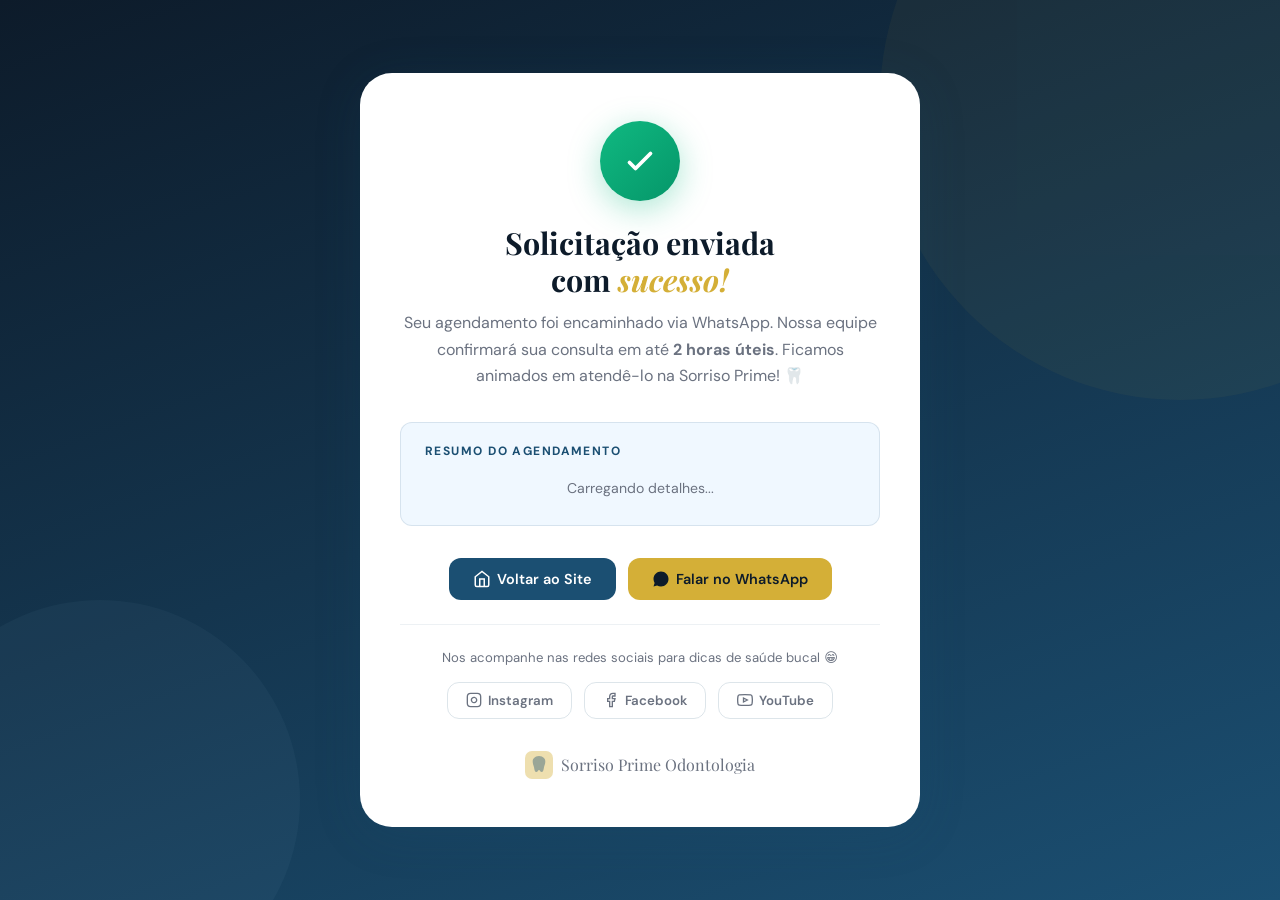
<file: obrigado.html>
<!DOCTYPE html>
<html lang="pt-BR">
<head>
  <meta charset="UTF-8">
  <meta name="viewport" content="width=device-width, initial-scale=1.0">
  <meta name="robots" content="noindex, nofollow">
  <title>Agendamento Confirmado | Sorriso Prime Odontologia</title>

  <link rel="icon" href="data:image/svg+xml,<svg xmlns='http://www.w3.org/2000/svg' viewBox='0 0 32 32'><rect width='32' height='32' rx='8' fill='%231B4F72'/><path d='M16 6c-2.5 0-4.5 1-5.5 2.5C9.5 9.5 9 10.5 9 12c0 2.5 1 4.5 1.5 6.5.5 2 .5 5.5 2.5 5.5s2-3.5 3-3.5 1 3.5 3 3.5 2-3.5 2.5-5.5S23 14.5 23 12c0-1.5-.5-2.5-1.5-3.5C20.5 7 18.5 6 16 6z' fill='%23D4AF37'/></svg>">
  <link rel="preconnect" href="https://fonts.googleapis.com">
  <link rel="preconnect" href="https://fonts.gstatic.com" crossorigin>
  <link href="https://fonts.googleapis.com/css2?family=Playfair+Display:ital,wght@0,400;0,600;0,700;1,400&family=DM+Sans:opsz,wght@9..40,300;9..40,400;9..40,500;9..40,600&display=swap" rel="stylesheet">

  <style>
    :root {
      --color-primary: #1B4F72;
      --color-secondary: #D4AF37;
      --color-bg: #FAFAFA;
      --color-dark: #0D1B2A;
      --color-white: #FFFFFF;
      --color-gray: #6B7280;
      --color-success: #10B981;
      --shadow-soft: 0 4px 24px rgba(27,79,114,0.08);
      --shadow-strong: 0 8px 48px rgba(27,79,114,0.16);
      --radius: 12px;
      --radius-lg: 24px;
      --radius-xl: 32px;
      --font-display: 'Playfair Display', Georgia, serif;
      --font-body: 'DM Sans', system-ui, sans-serif;
    }

    *, *::before, *::after { box-sizing: border-box; margin: 0; padding: 0; }
    html { font-size: 16px; }
    body {
      font-family: var(--font-body);
      background: linear-gradient(160deg, var(--color-dark) 0%, #1B4F72 100%);
      min-height: 100vh;
      display: flex;
      flex-direction: column;
      align-items: center;
      justify-content: center;
      padding: 2rem;
      color: var(--color-dark);
      overflow: hidden;
    }

    /* Background decoration */
    body::before {
      content: '';
      position: fixed;
      top: -200px;
      right: -200px;
      width: 600px;
      height: 600px;
      background: rgba(212,175,55,0.05);
      border-radius: 50%;
      pointer-events: none;
    }

    body::after {
      content: '';
      position: fixed;
      bottom: -100px;
      left: -100px;
      width: 400px;
      height: 400px;
      background: rgba(174,214,241,0.04);
      border-radius: 50%;
      pointer-events: none;
    }

    .card {
      background: var(--color-white);
      border-radius: var(--radius-xl);
      padding: 3rem 2.5rem;
      max-width: 560px;
      width: 100%;
      box-shadow: var(--shadow-strong);
      text-align: center;
      animation: cardIn 0.6s cubic-bezier(0.34, 1.56, 0.64, 1) both;
      position: relative;
      z-index: 1;
    }

    @keyframes cardIn {
      from { opacity: 0; transform: translateY(30px) scale(0.95); }
      to   { opacity: 1; transform: translateY(0) scale(1); }
    }

    .success-circle {
      width: 80px;
      height: 80px;
      background: linear-gradient(135deg, #10B981, #059669);
      border-radius: 50%;
      display: flex;
      align-items: center;
      justify-content: center;
      margin: 0 auto 1.5rem;
      box-shadow: 0 8px 32px rgba(16,185,129,0.35);
      animation: bounceIn 0.7s cubic-bezier(0.34, 1.56, 0.64, 1) 0.2s both;
    }

    @keyframes bounceIn {
      from { opacity: 0; transform: scale(0.3); }
      60%  { transform: scale(1.1); }
      to   { opacity: 1; transform: scale(1); }
    }

    .success-check {
      width: 36px;
      height: 36px;
      color: white;
    }

    .checkmark-path {
      stroke-dasharray: 50;
      stroke-dashoffset: 50;
      animation: drawCheck 0.5s ease 0.6s forwards;
    }

    @keyframes drawCheck {
      to { stroke-dashoffset: 0; }
    }

    h1 {
      font-family: var(--font-display);
      font-size: 1.9rem;
      color: var(--color-dark);
      margin-bottom: 0.75rem;
      line-height: 1.2;
      animation: fadeUp 0.6s ease 0.4s both;
    }

    .subtitle {
      font-size: 1rem;
      color: var(--color-gray);
      line-height: 1.65;
      margin-bottom: 2rem;
      animation: fadeUp 0.6s ease 0.5s both;
    }

    @keyframes fadeUp {
      from { opacity: 0; transform: translateY(16px); }
      to   { opacity: 1; transform: translateY(0); }
    }

    /* Resumo do agendamento */
    .summary-box {
      background: #F0F8FF;
      border: 1px solid rgba(27,79,114,0.12);
      border-radius: var(--radius);
      padding: 1.25rem 1.5rem;
      margin-bottom: 2rem;
      text-align: left;
      animation: fadeUp 0.6s ease 0.55s both;
    }

    .summary-title {
      font-size: 0.75rem;
      font-weight: 700;
      text-transform: uppercase;
      letter-spacing: 0.12em;
      color: var(--color-primary);
      margin-bottom: 0.75rem;
    }

    .summary-item {
      display: flex;
      justify-content: space-between;
      font-size: 0.87rem;
      color: var(--color-gray);
      padding: 4px 0;
      border-bottom: 1px solid rgba(27,79,114,0.06);
      gap: 1rem;
    }

    .summary-item:last-child { border-bottom: none; }

    .summary-label { font-weight: 500; flex-shrink: 0; }
    .summary-value { color: var(--color-dark); font-weight: 600; text-align: right; }

    .empty-summary {
      font-size: 0.88rem;
      color: var(--color-gray);
      text-align: center;
      padding: 0.5rem;
    }

    /* Social CTAs */
    .social-section {
      border-top: 1px solid rgba(27,79,114,0.08);
      padding-top: 1.5rem;
      margin-top: 0.5rem;
      animation: fadeUp 0.6s ease 0.7s both;
    }

    .social-label {
      font-size: 0.82rem;
      color: var(--color-gray);
      margin-bottom: 1rem;
    }

    .social-btns {
      display: flex;
      gap: 0.75rem;
      justify-content: center;
      flex-wrap: wrap;
    }

    .social-btn {
      display: inline-flex;
      align-items: center;
      gap: 6px;
      padding: 9px 18px;
      border-radius: var(--radius);
      font-family: var(--font-body);
      font-size: 0.83rem;
      font-weight: 600;
      text-decoration: none;
      transition: all 0.2s ease;
      border: 1.5px solid rgba(27,79,114,0.15);
      color: var(--color-gray);
    }

    .social-btn:hover { transform: translateY(-2px); box-shadow: var(--shadow-soft); }
    .social-btn.instagram:hover { border-color: #E1306C; color: #E1306C; }
    .social-btn.facebook:hover  { border-color: #1877F2; color: #1877F2; }
    .social-btn.youtube:hover   { border-color: #FF0000; color: #FF0000; }

    .social-btn svg { width: 16px; height: 16px; }

    /* Buttons */
    .actions {
      display: flex;
      gap: 0.75rem;
      justify-content: center;
      flex-wrap: wrap;
      margin-bottom: 1.5rem;
      animation: fadeUp 0.6s ease 0.65s both;
    }

    .btn {
      display: inline-flex;
      align-items: center;
      gap: 6px;
      padding: 12px 24px;
      border-radius: var(--radius);
      font-family: var(--font-body);
      font-size: 0.9rem;
      font-weight: 600;
      text-decoration: none;
      transition: all 0.25s ease;
      cursor: pointer;
      border: none;
    }

    .btn-primary { background: var(--color-primary); color: white; }
    .btn-primary:hover { background: #154060; transform: translateY(-2px); box-shadow: var(--shadow-soft); }

    .btn-gold { background: var(--color-secondary); color: var(--color-dark); }
    .btn-gold:hover { background: #c9a52e; transform: translateY(-2px); }

    .btn svg { width: 18px; height: 18px; }

    /* Logo */
    .logo-wrap {
      display: flex;
      align-items: center;
      justify-content: center;
      gap: 8px;
      margin-top: 2rem;
      opacity: 0.5;
      font-family: var(--font-display);
      font-size: 1rem;
      color: var(--color-gray);
      animation: fadeUp 0.5s ease 0.8s both;
    }

    .logo-wrap svg { width: 28px; height: 28px; }

    /* Confetti dots */
    .confetti {
      position: fixed;
      inset: 0;
      pointer-events: none;
      overflow: hidden;
      z-index: 0;
    }

    .confetti-piece {
      position: absolute;
      width: 8px;
      height: 8px;
      border-radius: 50%;
      animation: confettiFall var(--dur) ease var(--delay) both;
    }

    @keyframes confettiFall {
      from { transform: translateY(-20px) rotate(0deg); opacity: 1; }
      to   { transform: translateY(100vh) rotate(720deg); opacity: 0; }
    }

    @media (max-width: 480px) {
      .card { padding: 2rem 1.5rem; }
      h1 { font-size: 1.5rem; }
      .social-btns { flex-direction: column; align-items: stretch; }
      .social-btn { justify-content: center; }
    }
  </style>
</head>
<body>

<!-- Confetti -->
<div class="confetti" aria-hidden="true" id="confetti"></div>

<div class="card" role="main">

  <!-- Success icon -->
  <div class="success-circle" aria-hidden="true">
    <svg class="success-check" viewBox="0 0 24 24" fill="none" stroke="currentColor" stroke-width="2.5" stroke-linecap="round" stroke-linejoin="round">
      <path class="checkmark-path" d="M5 13l4 4L19 7"/>
    </svg>
  </div>

  <h1>Solicitação enviada<br>com <em style="color: var(--color-secondary)">sucesso!</em></h1>

  <p class="subtitle">
    Seu agendamento foi encaminhado via WhatsApp. Nossa equipe confirmará
    sua consulta em até <strong>2 horas úteis</strong>. Ficamos animados em
    atendê-lo na Sorriso Prime! 🦷
  </p>

  <!-- Resumo dinâmico -->
  <div class="summary-box" id="summary-box">
    <p class="summary-title">Resumo do Agendamento</p>
    <div id="summary-content">
      <p class="empty-summary">Carregando detalhes...</p>
    </div>
  </div>

  <!-- Actions -->
  <div class="actions">
    <a href="index.html" class="btn btn-primary">
      <svg viewBox="0 0 24 24" fill="none" stroke="currentColor" stroke-width="2" aria-hidden="true">
        <path d="M3 9l9-7 9 7v11a2 2 0 01-2 2H5a2 2 0 01-2-2z"/><polyline points="9 22 9 12 15 12 15 22"/>
      </svg>
      Voltar ao Site
    </a>
    <a
      href="https://wa.me/5585999990001"
      target="_blank"
      rel="noopener noreferrer"
      class="btn btn-gold"
    >
      <svg viewBox="0 0 24 24" fill="currentColor" aria-hidden="true">
        <path d="M17.472 14.382c-.297-.149-1.758-.867-2.03-.967-.273-.099-.471-.148-.67.15-.197.297-.767.966-.94 1.164-.173.199-.347.223-.644.075-.297-.15-1.255-.463-2.39-1.475-.883-.788-1.48-1.761-1.653-2.059-.173-.297-.018-.458.13-.606.134-.133.298-.347.446-.52.149-.174.198-.298.298-.497.099-.198.05-.371-.025-.52-.075-.149-.669-1.612-.916-2.207-.242-.579-.487-.5-.669-.51-.173-.008-.371-.01-.57-.01-.198 0-.52.074-.792.372-.272.297-1.04 1.016-1.04 2.479 0 1.462 1.065 2.875 1.213 3.074.149.198 2.096 3.2 5.077 4.487.709.306 1.262.489 1.694.625.712.227 1.36.195 1.871.118.571-.085 1.758-.719 2.006-1.413.248-.694.248-1.289.173-1.413-.074-.124-.272-.198-.57-.347z"/>
        <path d="M11.999 2.001C6.486 2.001 2 6.487 2 12c0 1.936.535 3.741 1.464 5.29L2 22l4.786-1.455A9.94 9.94 0 0012 22c5.514 0 10-4.486 10-9.999S17.513 2.001 11.999 2.001z"/>
      </svg>
      Falar no WhatsApp
    </a>
  </div>

  <!-- Social follow -->
  <div class="social-section">
    <p class="social-label">Nos acompanhe nas redes sociais para dicas de saúde bucal 😁</p>
    <div class="social-btns">
      <a href="#" class="social-btn instagram" aria-label="Instagram da Sorriso Prime">
        <svg viewBox="0 0 24 24" fill="none" stroke="currentColor" stroke-width="2" aria-hidden="true">
          <rect x="2" y="2" width="20" height="20" rx="5" ry="5"/><path d="M16 11.37A4 4 0 1112.63 8 4 4 0 0116 11.37z"/><line x1="17.5" y1="6.5" x2="17.51" y2="6.5"/>
        </svg>
        Instagram
      </a>
      <a href="#" class="social-btn facebook" aria-label="Facebook da Sorriso Prime">
        <svg viewBox="0 0 24 24" fill="none" stroke="currentColor" stroke-width="2" aria-hidden="true">
          <path d="M18 2h-3a5 5 0 00-5 5v3H7v4h3v8h4v-8h3l1-4h-4V7a1 1 0 011-1h3z"/>
        </svg>
        Facebook
      </a>
      <a href="#" class="social-btn youtube" aria-label="YouTube da Sorriso Prime">
        <svg viewBox="0 0 24 24" fill="none" stroke="currentColor" stroke-width="2" aria-hidden="true">
          <path d="M22.54 6.42a2.78 2.78 0 00-1.95-1.96C18.88 4 12 4 12 4s-6.88 0-8.59.46A2.78 2.78 0 001.46 6.42 29 29 0 001 12a29 29 0 00.46 5.58 2.78 2.78 0 001.95 1.96C5.12 20 12 20 12 20s6.88 0 8.59-.46a2.78 2.78 0 001.95-1.96A29 29 0 0023 12a29 29 0 00-.46-5.58z"/>
          <polygon points="9.75 15.02 15.5 12 9.75 8.98 9.75 15.02"/>
        </svg>
        YouTube
      </a>
    </div>
  </div>

  <!-- Footer logo -->
  <div class="logo-wrap" aria-hidden="true">
    <svg viewBox="0 0 40 40" fill="none" xmlns="http://www.w3.org/2000/svg">
      <rect width="40" height="40" rx="10" fill="#D4AF37" opacity="0.4"/>
      <path d="M20 7C17 7 14.5 8.2 13 10C11.5 11.5 11 13 11 15C11 18 12.2 20.5 12.8 23C13.4 25.5 13.5 30 16 30C18.5 30 18.5 27 20 27C21.5 27 21.5 30 24 30C26.5 30 26.6 25.5 27.2 23C27.8 20.5 29 18 29 15C29 13 28.5 11.5 27 10C25.5 8.2 23 7 20 7Z" fill="#1B4F72" opacity="0.4"/>
    </svg>
    Sorriso Prime Odontologia
  </div>

</div>

<script>
  // Render summary from sessionStorage
  const renderSummary = () => {
    const raw = sessionStorage.getItem('sp_agendamento');
    const el  = document.getElementById('summary-content');
    if (!raw || !el) return;

    try {
      const d = JSON.parse(raw);
      const labels = {
        clareamento: 'Clareamento Dental',
        ortodontia:  'Ortodontia Invisível',
        implante:    'Implante Dental',
        lente:       'Lente de Contato Dental',
        canal:       'Tratamento de Canal',
        limpeza:     'Limpeza e Prevenção',
      };
      const fmtDate = d.data
        ? new Date(d.data + 'T00:00:00').toLocaleDateString('pt-BR', { weekday: 'long', day: '2-digit', month: 'long', year: 'numeric' })
        : '—';

      el.innerHTML = `
        <div class="summary-item">
          <span class="summary-label">Nome</span>
          <span class="summary-value">${d.nome || '—'}</span>
        </div>
        <div class="summary-item">
          <span class="summary-label">Serviço</span>
          <span class="summary-value">${labels[d.servico] || d.servico || '—'}</span>
        </div>
        <div class="summary-item">
          <span class="summary-label">Data</span>
          <span class="summary-value">${fmtDate}</span>
        </div>
        <div class="summary-item">
          <span class="summary-label">Horário</span>
          <span class="summary-value">${d.horario || '—'}</span>
        </div>
        <div class="summary-item">
          <span class="summary-label">Telefone</span>
          <span class="summary-value">${d.telefone || '—'}</span>
        </div>
      `;
    } catch {
      el.innerHTML = '<p class="empty-summary">Detalhes do agendamento não disponíveis.</p>';
    }
  };

  // Confetti
  const makeConfetti = () => {
    const container = document.getElementById('confetti');
    const colors = ['#D4AF37', '#1B4F72', '#10B981', '#AED6F1', '#fff'];
    for (let i = 0; i < 45; i++) {
      const piece = document.createElement('div');
      piece.className = 'confetti-piece';
      piece.style.cssText = `
        left: ${Math.random() * 100}%;
        top: ${Math.random() * -20}%;
        background: ${colors[Math.floor(Math.random() * colors.length)]};
        width: ${4 + Math.random() * 8}px;
        height: ${4 + Math.random() * 8}px;
        border-radius: ${Math.random() > 0.5 ? '50%' : '2px'};
        --dur: ${2 + Math.random() * 3}s;
        --delay: ${Math.random() * 1.5}s;
      `;
      container.appendChild(piece);
    }
  };

  document.addEventListener('DOMContentLoaded', () => {
    renderSummary();
    makeConfetti();
  });
</script>

</body>
</html>
</file>
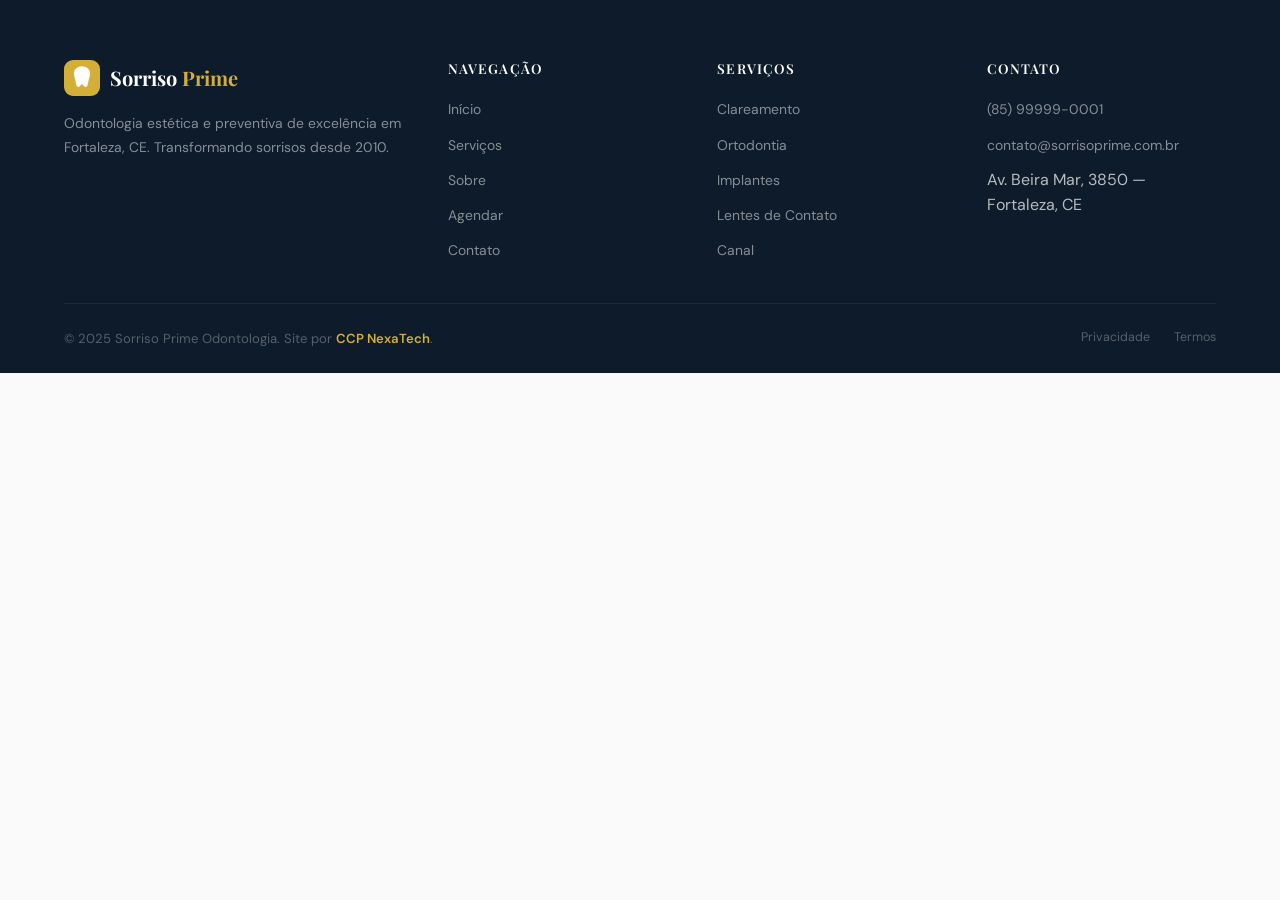
<file: components/footer.html>
<!--
  SORRISO PRIME — FOOTER COMPONENT (standalone reference)
  No index.html, o footer está embutido diretamente.
-->
<!DOCTYPE html>
<html lang="pt-BR">
<head>
  <meta charset="UTF-8">
  <meta name="viewport" content="width=device-width, initial-scale=1.0">
  <title>Footer — Sorriso Prime</title>
  <link href="https://fonts.googleapis.com/css2?family=Playfair+Display:wght@700&family=DM+Sans:opsz,wght@9..40,400;9..40,500;9..40,600&display=swap" rel="stylesheet">
  <link rel="stylesheet" href="../assets/css/main.css">
</head>
<body>
<footer class="footer">
  <div class="container">
    <div class="footer-grid">
      <div class="footer-brand">
        <a href="../index.html" class="logo">
          <svg class="logo-icon" viewBox="0 0 40 40" fill="none">
            <rect width="40" height="40" rx="10" fill="#D4AF37"/>
            <path d="M20 7C17 7 14.5 8.2 13 10C11.5 11.5 11 13 11 15C11 18 12.2 20.5 12.8 23C13.4 25.5 13.5 30 16 30C18.5 30 18.5 27 20 27C21.5 27 21.5 30 24 30C26.5 30 26.6 25.5 27.2 23C27.8 20.5 29 18 29 15C29 13 28.5 11.5 27 10C25.5 8.2 23 7 20 7Z" fill="white"/>
          </svg>
          <span class="logo-text" style="font-size: 1.25rem;">Sorriso <span>Prime</span></span>
        </a>
        <p class="footer-desc">Odontologia estética e preventiva de excelência em Fortaleza, CE. Transformando sorrisos desde 2010.</p>
      </div>
      <div>
        <h4 class="footer-col-title">Navegação</h4>
        <ul class="footer-links">
          <li><a href="../index.html#inicio">Início</a></li>
          <li><a href="../index.html#servicos">Serviços</a></li>
          <li><a href="../index.html#sobre">Sobre</a></li>
          <li><a href="../index.html#agendamento">Agendar</a></li>
          <li><a href="../index.html#contato">Contato</a></li>
        </ul>
      </div>
      <div>
        <h4 class="footer-col-title">Serviços</h4>
        <ul class="footer-links">
          <li><a href="../index.html#servicos">Clareamento</a></li>
          <li><a href="../index.html#servicos">Ortodontia</a></li>
          <li><a href="../index.html#servicos">Implantes</a></li>
          <li><a href="../index.html#servicos">Lentes de Contato</a></li>
          <li><a href="../index.html#servicos">Canal</a></li>
        </ul>
      </div>
      <div>
        <h4 class="footer-col-title">Contato</h4>
        <ul class="footer-links">
          <li><a href="tel:+558599990001">(85) 99999-0001</a></li>
          <li><a href="mailto:contato@sorrisoprime.com.br">contato@sorrisoprime.com.br</a></li>
          <li>Av. Beira Mar, 3850 — Fortaleza, CE</li>
        </ul>
      </div>
    </div>
    <div class="footer-bottom">
      <p class="footer-copy">&copy; 2025 Sorriso Prime Odontologia. Site por <a href="#">CCP NexaTech</a>.</p>
      <nav class="footer-legal"><a href="#">Privacidade</a><a href="#">Termos</a></nav>
    </div>
  </div>
</footer>
</body>
</html>
</file>
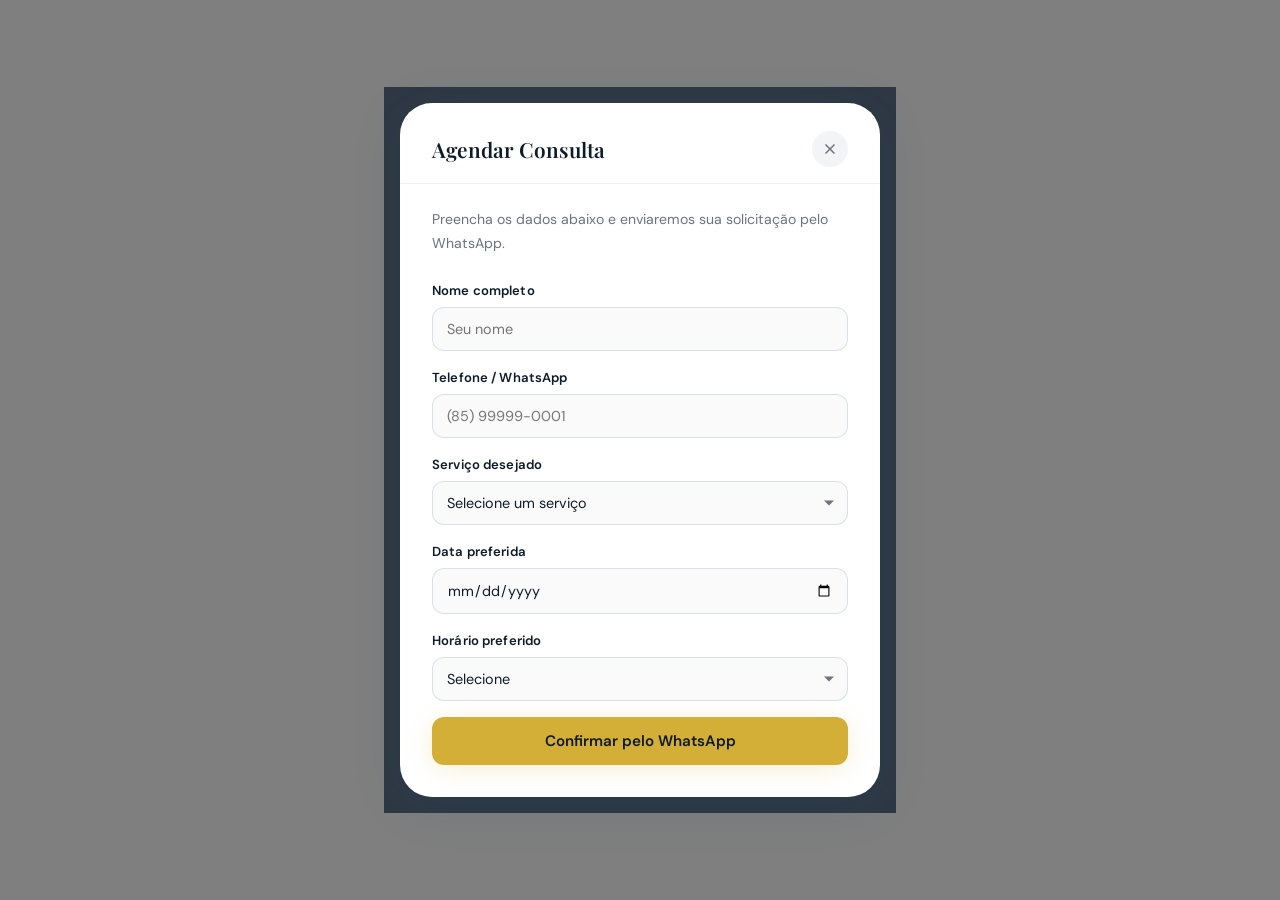
<file: components/modal-agendamento.html>
<!--
  SORRISO PRIME — MODAL DE AGENDAMENTO (standalone reference)
  Este modal está integrado no index.html. Arquivo de referência.
-->
<!DOCTYPE html>
<html lang="pt-BR">
<head>
  <meta charset="UTF-8">
  <meta name="viewport" content="width=device-width, initial-scale=1.0">
  <title>Modal Agendamento — Sorriso Prime</title>
  <link href="https://fonts.googleapis.com/css2?family=Playfair+Display:wght@600&family=DM+Sans:opsz,wght@9..40,400;9..40,500;9..40,600&display=swap" rel="stylesheet">
  <link rel="stylesheet" href="../assets/css/main.css">
  <style>
    body { background: rgba(0,0,0,0.5); min-height: 100vh; display: flex; align-items: center; justify-content: center; }
    .modal-overlay { position: static; opacity: 1; pointer-events: all; }
  </style>
</head>
<body>

<!-- Modal Agendamento Rápido (triggered by nav CTA and hero buttons) -->
<div class="modal-overlay active" id="modal-agendamento" role="dialog" aria-modal="true" aria-labelledby="modal-agendar-title">
  <div class="modal-box" style="max-width: 480px;">

    <div class="modal-header">
      <h2 class="modal-title" id="modal-agendar-title">Agendar Consulta</h2>
      <button class="modal-close" aria-label="Fechar">
        <svg viewBox="0 0 24 24" fill="none" stroke="currentColor" stroke-width="2"><line x1="18" y1="6" x2="6" y2="18"/><line x1="6" y1="6" x2="18" y2="18"/></svg>
      </button>
    </div>

    <div class="modal-body">
      <p style="font-size: 0.88rem; color: var(--color-gray); margin-bottom: 1.5rem;">
        Preencha os dados abaixo e enviaremos sua solicitação pelo WhatsApp.
      </p>

      <form id="form-agendamento-modal" novalidate>
        <div style="display: flex; flex-direction: column; gap: 1rem;">

          <div class="form-group">
            <label class="form-label" for="modal-campo-nome">Nome completo</label>
            <input type="text" id="modal-campo-nome" class="form-input" placeholder="Seu nome" autocomplete="name" required>
          </div>

          <div class="form-group">
            <label class="form-label" for="modal-campo-telefone">Telefone / WhatsApp</label>
            <input type="tel" id="modal-campo-telefone" class="form-input" placeholder="(85) 99999-0001" inputmode="tel" required>
          </div>

          <div class="form-group">
            <label class="form-label" for="modal-campo-servico">Serviço desejado</label>
            <div class="form-select-wrap">
              <select id="modal-campo-servico" class="form-select">
                <option value="">Selecione um serviço</option>
                <option value="clareamento">Clareamento Dental</option>
                <option value="ortodontia">Ortodontia Invisível</option>
                <option value="implante">Implante Dental</option>
                <option value="lente">Lente de Contato Dental</option>
                <option value="canal">Tratamento de Canal</option>
                <option value="limpeza">Limpeza e Prevenção</option>
              </select>
            </div>
          </div>

          <div class="form-group">
            <label class="form-label" for="modal-campo-data">Data preferida</label>
            <input type="date" id="modal-campo-data" class="form-input">
          </div>

          <div class="form-group">
            <label class="form-label" for="modal-campo-horario">Horário preferido</label>
            <div class="form-select-wrap">
              <select id="modal-campo-horario" class="form-select">
                <option value="">Selecione</option>
                <option value="08:00">08:00</option>
                <option value="09:00">09:00</option>
                <option value="10:00">10:00</option>
                <option value="11:00">11:00</option>
                <option value="14:00">14:00</option>
                <option value="15:00">15:00</option>
                <option value="16:00">16:00</option>
                <option value="17:00">17:00</option>
              </select>
            </div>
          </div>

          <button type="submit" class="btn btn-gold" style="width: 100%; justify-content: center;">
            Confirmar pelo WhatsApp
          </button>

        </div>
      </form>

    </div>
  </div>
</div>

</body>
</html>
</file>
<file: assets/css/main.css>
/* ============================================================
   SORRISO PRIME ODONTOLOGIA — MAIN CSS
   Design System: Luxury Medical
   ============================================================ */

/* ── Google Fonts ── */
@import url('https://fonts.googleapis.com/css2?family=Playfair+Display:ital,wght@0,400;0,500;0,600;0,700;1,400&family=DM+Sans:opsz,wght@9..40,300;9..40,400;9..40,500;9..40,600&display=swap');

/* ── CSS Variables ── */
:root {
  --color-primary: #1B4F72;
  --color-secondary: #D4AF37;
  --color-accent: #AED6F1;
  --color-bg: #FAFAFA;
  --color-dark: #0D1B2A;
  --color-white: #FFFFFF;
  --color-gray: #6B7280;
  --color-gray-light: #F3F4F6;
  --color-success: #10B981;
  --color-error: #EF4444;
  --shadow-soft: 0 4px 24px rgba(27, 79, 114, 0.08);
  --shadow-strong: 0 8px 48px rgba(27, 79, 114, 0.16);
  --shadow-gold: 0 4px 24px rgba(212, 175, 55, 0.2);
  --radius: 12px;
  --radius-lg: 24px;
  --radius-xl: 32px;
  --transition: all 0.3s cubic-bezier(0.4, 0, 0.2, 1);
  --transition-fast: all 0.15s cubic-bezier(0.4, 0, 0.2, 1);
  --font-display: 'Playfair Display', Georgia, serif;
  --font-body: 'DM Sans', system-ui, sans-serif;
  --container-max: 1200px;
  --container-pad: 1.5rem;
  --header-h: 72px;
}

/* ── Reset & Base ── */
*, *::before, *::after { box-sizing: border-box; margin: 0; padding: 0; }

html {
  scroll-behavior: smooth;
  font-size: 16px;
  -webkit-text-size-adjust: 100%;
}

body {
  font-family: var(--font-body);
  background-color: var(--color-bg);
  color: var(--color-dark);
  line-height: 1.6;
  overflow-x: hidden;
  cursor: none;
}

body.modal-open { overflow: hidden; }

img { max-width: 100%; height: auto; display: block; }
a { text-decoration: none; color: inherit; }
button { cursor: none; border: none; background: none; font-family: inherit; }
ul { list-style: none; }
input, select, textarea { font-family: inherit; }

/* ── Custom Cursor ── */
.cursor {
  position: fixed;
  width: 8px;
  height: 8px;
  background: var(--color-secondary);
  border-radius: 50%;
  pointer-events: none;
  z-index: 9999;
  transform: translate(-50%, -50%);
  transition: width 0.2s, height 0.2s, opacity 0.2s;
}

.cursor-follower {
  position: fixed;
  width: 32px;
  height: 32px;
  border: 1.5px solid var(--color-secondary);
  border-radius: 50%;
  pointer-events: none;
  z-index: 9998;
  transform: translate(-50%, -50%);
  transition: transform 0.12s ease-out, width 0.3s, height 0.3s, opacity 0.3s;
  opacity: 0.6;
}

body:has(a:hover) .cursor,
body:has(button:hover) .cursor { width: 16px; height: 16px; }
body:has(a:hover) .cursor-follower,
body:has(button:hover) .cursor-follower { width: 48px; height: 48px; opacity: 0.3; }

/* ── Layout ── */
.container {
  width: 100%;
  max-width: var(--container-max);
  margin: 0 auto;
  padding: 0 var(--container-pad);
}

section { padding: 80px 0; }

/* ── Typography Scale ── */
h1, h2, h3, h4 { font-family: var(--font-display); line-height: 1.2; }

h1 { font-size: clamp(2.2rem, 5vw, 3.8rem); font-weight: 700; }
h2 { font-size: clamp(1.8rem, 4vw, 2.8rem); font-weight: 600; }
h3 { font-size: clamp(1.2rem, 2.5vw, 1.5rem); font-weight: 600; }

.section-tag {
  display: inline-block;
  font-size: 0.75rem;
  font-weight: 600;
  letter-spacing: 0.15em;
  text-transform: uppercase;
  color: var(--color-secondary);
  background: rgba(212, 175, 55, 0.1);
  padding: 6px 16px;
  border-radius: 100px;
  margin-bottom: 1rem;
}

.section-title {
  font-family: var(--font-display);
  color: var(--color-dark);
  margin-bottom: 1rem;
}

.section-subtitle {
  font-size: 1.05rem;
  color: var(--color-gray);
  max-width: 560px;
  line-height: 1.7;
}

.text-center { text-align: center; }
.text-center .section-subtitle { margin: 0 auto; }

/* ── Buttons ── */
.btn {
  display: inline-flex;
  align-items: center;
  gap: 0.5rem;
  padding: 14px 28px;
  border-radius: var(--radius);
  font-family: var(--font-body);
  font-size: 0.95rem;
  font-weight: 600;
  transition: var(--transition);
  cursor: none;
  position: relative;
  overflow: hidden;
}

.btn::before {
  content: '';
  position: absolute;
  inset: 0;
  background: rgba(255,255,255,0.1);
  transform: scaleX(0);
  transform-origin: left;
  transition: transform 0.3s ease;
}

.btn:hover::before { transform: scaleX(1); }

.btn-primary {
  background: var(--color-primary);
  color: var(--color-white);
  box-shadow: var(--shadow-soft);
}

.btn-primary:hover {
  background: #154060;
  box-shadow: var(--shadow-strong);
  transform: translateY(-2px);
}

.btn-gold {
  background: var(--color-secondary);
  color: var(--color-dark);
  box-shadow: var(--shadow-gold);
}

.btn-gold:hover {
  background: #c9a52e;
  box-shadow: 0 8px 32px rgba(212, 175, 55, 0.35);
  transform: translateY(-2px);
}

.btn-outline {
  background: transparent;
  color: var(--color-primary);
  border: 2px solid var(--color-primary);
}

.btn-outline:hover {
  background: var(--color-primary);
  color: var(--color-white);
  transform: translateY(-2px);
}

.btn-outline-white {
  background: transparent;
  color: var(--color-white);
  border: 2px solid rgba(255,255,255,0.5);
}

.btn-outline-white:hover {
  background: rgba(255,255,255,0.1);
  border-color: var(--color-white);
}

.btn-lg { padding: 18px 36px; font-size: 1rem; }
.btn-sm { padding: 10px 20px; font-size: 0.85rem; }

/* ============================================================
   HEADER
   ============================================================ */
.header {
  position: fixed;
  top: 0;
  left: 0;
  width: 100%;
  z-index: 1000;
  height: var(--header-h);
  display: flex;
  align-items: center;
  transition: var(--transition);
  background: transparent;
}

.header.scrolled {
  background: rgba(255, 255, 255, 0.95);
  backdrop-filter: blur(16px);
  -webkit-backdrop-filter: blur(16px);
  box-shadow: var(--shadow-soft);
}

.header-inner {
  display: flex;
  align-items: center;
  justify-content: space-between;
  width: 100%;
}

.logo {
  display: flex;
  align-items: center;
  gap: 10px;
  font-family: var(--font-display);
  font-size: 1.4rem;
  font-weight: 700;
  color: var(--color-white);
  transition: var(--transition);
}

.header.scrolled .logo { color: var(--color-dark); }

.logo-icon { width: 36px; height: 36px; flex-shrink: 0; }

.logo-text span { color: var(--color-secondary); }

.nav { display: flex; align-items: center; gap: 2rem; }

.nav-links {
  display: flex;
  align-items: center;
  gap: 0.25rem;
}

.nav-link {
  font-size: 0.9rem;
  font-weight: 500;
  color: rgba(255,255,255,0.85);
  padding: 8px 12px;
  border-radius: 8px;
  transition: var(--transition);
  position: relative;
}

.nav-link::after {
  content: '';
  position: absolute;
  bottom: 4px;
  left: 12px;
  right: 12px;
  height: 1.5px;
  background: var(--color-secondary);
  transform: scaleX(0);
  transition: transform 0.3s ease;
}

.nav-link:hover::after { transform: scaleX(1); }
.nav-link:hover { color: var(--color-white); }

.header.scrolled .nav-link { color: var(--color-gray); }
.header.scrolled .nav-link:hover { color: var(--color-primary); }

.nav-cta {
  background: var(--color-secondary);
  color: var(--color-dark) !important;
  padding: 10px 20px;
  border-radius: var(--radius);
  font-weight: 600;
  transition: var(--transition);
  font-size: 0.88rem;
}

.nav-cta:hover {
  background: #c9a52e;
  transform: translateY(-1px);
  box-shadow: var(--shadow-gold);
}

.nav-cta::after { display: none; }

/* Hamburger */
.hamburger {
  display: none;
  flex-direction: column;
  gap: 5px;
  width: 28px;
  cursor: none;
  padding: 4px;
  position: relative;
  z-index: 1001;
}

.hamburger span {
  display: block;
  width: 100%;
  height: 2px;
  background: var(--color-white);
  border-radius: 2px;
  transition: var(--transition);
}

.header.scrolled .hamburger span { background: var(--color-dark); }

.hamburger.active span:nth-child(1) { transform: translateY(7px) rotate(45deg); }
.hamburger.active span:nth-child(2) { opacity: 0; transform: scaleX(0); }
.hamburger.active span:nth-child(3) { transform: translateY(-7px) rotate(-45deg); }

/* ============================================================
   MOBILE MENU OVERLAY
   Posicionado como filho direto do <body> —
   completamente fora do header para evitar
   problemas com backdrop-filter e transform.
   ============================================================ */
.mobile-menu {
  /* Oculto por padrão em todas as telas */
  display: none;
}

@media (max-width: 767px) {
  .mobile-menu {
    display: flex;                /* sempre renderizado no mobile */
    flex-direction: column;
    align-items: center;
    justify-content: center;
    gap: 0;

    /* Cobre a tela toda */
    position: fixed;
    inset: 0;
    z-index: 1100;               /* acima do header (1000) e hamburger (1001) */

    /* Visual */
    background: linear-gradient(160deg, #0D1B2A 0%, #1B4F72 100%);
    padding: 2rem 1.5rem;
    overflow: hidden;

    /* Estado fechado */
    opacity: 0;
    visibility: hidden;
    pointer-events: none;
    transform: translateY(-16px);
    transition: opacity 0.3s ease,
                visibility 0.3s ease,
                transform 0.35s cubic-bezier(0.4, 0, 0.2, 1);
  }

  .mobile-menu.open {
    opacity: 1;
    visibility: visible;
    pointer-events: all;
    transform: translateY(0);
  }

  /* Círculos decorativos internos */
  .mm-circle {
    position: absolute;
    border-radius: 50%;
    pointer-events: none;
  }
  .mm-circle-1 {
    width: 320px; height: 320px;
    top: -100px; right: -80px;
    background: rgba(212, 175, 55, 0.07);
  }
  .mm-circle-2 {
    width: 200px; height: 200px;
    bottom: -60px; left: -60px;
    background: rgba(174, 214, 241, 0.05);
  }

  /* Logo no topo do menu */
  .mm-logo {
    display: flex;
    align-items: center;
    gap: 10px;
    margin-bottom: 2.5rem;
    font-family: var(--font-display);
    font-size: 1.2rem;
    color: rgba(255, 255, 255, 0.4);
    position: relative;
    z-index: 1;
  }
  .mm-logo strong { color: rgba(212, 175, 55, 0.6); font-weight: 700; }

  /* Lista de links */
  .mm-links {
    list-style: none;
    width: 100%;
    text-align: center;
    position: relative;
    z-index: 1;
    margin-bottom: 2rem;
  }

  .mm-links li { display: block; }

  .mm-link {
    display: block;
    font-family: var(--font-display);
    font-size: 1.9rem;
    font-weight: 600;
    color: rgba(255, 255, 255, 0.8);
    padding: 0.5rem 1rem;
    border-radius: 12px;
    text-decoration: none;
    transition: color 0.2s ease, background 0.2s ease;
    line-height: 1.4;
  }

  .mm-link:hover,
  .mm-link:active {
    color: var(--color-secondary);
    background: rgba(212, 175, 55, 0.08);
  }

  /* CTA Agendar */
  .mm-cta {
    display: inline-flex;
    align-items: center;
    gap: 8px;
    padding: 16px 36px;
    background: var(--color-secondary);
    color: var(--color-dark);
    font-family: var(--font-body);
    font-size: 1rem;
    font-weight: 700;
    border-radius: 14px;
    text-decoration: none;
    box-shadow: 0 8px 32px rgba(212, 175, 55, 0.4);
    transition: background 0.2s ease, transform 0.2s ease;
    position: relative;
    z-index: 1;
    margin-top: 0.5rem;
  }

  .mm-cta:active { transform: scale(0.97); }

  /* Botão fechar (X) dentro do overlay */
  .mm-close {
    position: absolute;
    top: 1.25rem;
    right: 1.25rem;
    width: 44px;
    height: 44px;
    border-radius: 50%;
    background: rgba(255, 255, 255, 0.08);
    border: 1px solid rgba(255, 255, 255, 0.12);
    display: flex;
    align-items: center;
    justify-content: center;
    color: rgba(255, 255, 255, 0.7);
    transition: background 0.2s ease, color 0.2s ease;
    cursor: pointer;
    z-index: 2;
  }

  .mm-close:hover {
    background: rgba(255, 255, 255, 0.15);
    color: var(--color-white);
  }

  /* Animação stagger nos itens ao abrir */
  .mobile-menu.open .mm-logo    { animation: mmItemIn 0.4s ease 0.05s both; }
  .mobile-menu.open .mm-links li:nth-child(1) { animation: mmItemIn 0.4s ease 0.10s both; }
  .mobile-menu.open .mm-links li:nth-child(2) { animation: mmItemIn 0.4s ease 0.16s both; }
  .mobile-menu.open .mm-links li:nth-child(3) { animation: mmItemIn 0.4s ease 0.22s both; }
  .mobile-menu.open .mm-links li:nth-child(4) { animation: mmItemIn 0.4s ease 0.28s both; }
  .mobile-menu.open .mm-links li:nth-child(5) { animation: mmItemIn 0.4s ease 0.34s both; }
  .mobile-menu.open .mm-cta    { animation: mmItemIn 0.4s ease 0.42s both; }

  @keyframes mmItemIn {
    from { opacity: 0; transform: translateY(16px); }
    to   { opacity: 1; transform: translateY(0); }
  }
}

/* ============================================================
   HERO
   ============================================================ */
.hero {
  position: relative;
  min-height: 100vh;
  display: flex;
  align-items: center;
  overflow: hidden;
  padding: 0;
  background: linear-gradient(135deg, #0D1B2A 0%, #1B4F72 50%, #1a6091 100%);
}

.hero-bg {
  position: absolute;
  inset: 0;
  overflow: hidden;
  pointer-events: none;
}

.hero-bg-shape {
  position: absolute;
  border-radius: 50%;
  opacity: 0.06;
  background: var(--color-secondary);
}

.hero-bg-shape:nth-child(1) {
  width: 600px;
  height: 600px;
  top: -200px;
  right: -100px;
}

.hero-bg-shape:nth-child(2) {
  width: 300px;
  height: 300px;
  bottom: 50px;
  left: -50px;
  opacity: 0.04;
}

.hero-bg-grid {
  position: absolute;
  inset: 0;
  background-image:
    linear-gradient(rgba(174, 214, 241, 0.04) 1px, transparent 1px),
    linear-gradient(90deg, rgba(174, 214, 241, 0.04) 1px, transparent 1px);
  background-size: 60px 60px;
}

.hero-image-side {
  position: absolute;
  right: 0;
  top: 0;
  bottom: 0;
  width: 45%;
  overflow: hidden;
}

.hero-image-side img {
  width: 100%;
  height: 100%;
  object-fit: cover;
  opacity: 0.25;
  filter: saturate(0.5);
}

.hero-image-overlay {
  position: absolute;
  inset: 0;
  background: linear-gradient(to right, #1B4F72 0%, transparent 60%);
}

.hero-content {
  position: relative;
  z-index: 2;
  max-width: 640px;
}

.hero-badge {
  display: inline-flex;
  align-items: center;
  gap: 8px;
  background: rgba(212, 175, 55, 0.15);
  border: 1px solid rgba(212, 175, 55, 0.3);
  color: var(--color-secondary);
  padding: 8px 16px;
  border-radius: 100px;
  font-size: 0.85rem;
  font-weight: 600;
  margin-bottom: 1.5rem;
  backdrop-filter: blur(8px);
}

.hero-badge svg { width: 16px; height: 16px; }

.hero h1 {
  color: var(--color-white);
  margin-bottom: 1.25rem;
  line-height: 1.15;
}

.hero h1 em {
  font-style: italic;
  color: var(--color-secondary);
}

.hero-subtitle {
  font-size: 1.1rem;
  color: rgba(255,255,255,0.75);
  margin-bottom: 2.5rem;
  line-height: 1.7;
}

.hero-actions {
  display: flex;
  gap: 1rem;
  flex-wrap: wrap;
  margin-bottom: 3rem;
}

.hero-stats {
  display: flex;
  gap: 2.5rem;
  flex-wrap: wrap;
}

.hero-stat {
  display: flex;
  flex-direction: column;
  gap: 4px;
}

.stat-number {
  font-family: var(--font-display);
  font-size: 2rem;
  font-weight: 700;
  color: var(--color-white);
  line-height: 1;
}

.stat-number .stat-suffix {
  color: var(--color-secondary);
}

.stat-label {
  font-size: 0.8rem;
  color: rgba(255,255,255,0.55);
  text-transform: uppercase;
  letter-spacing: 0.05em;
}

.hero-divider {
  width: 1px;
  background: rgba(255,255,255,0.15);
  align-self: stretch;
}

/* ============================================================
   SERVICES
   ============================================================ */
.services { background: var(--color-bg); }

.services-header {
  margin-bottom: 3rem;
}

.services-grid {
  display: grid;
  grid-template-columns: repeat(3, 1fr);
  gap: 1.5rem;
}

.service-card {
  background: var(--color-white);
  border: 1px solid rgba(27, 79, 114, 0.08);
  border-radius: var(--radius-lg);
  padding: 2rem;
  display: flex;
  flex-direction: column;
  gap: 1rem;
  transition: var(--transition);
  position: relative;
  overflow: hidden;
  cursor: none;
}

.service-card::before {
  content: '';
  position: absolute;
  bottom: 0;
  left: 0;
  right: 0;
  height: 3px;
  background: linear-gradient(to right, var(--color-secondary), var(--color-primary));
  transform: scaleX(0);
  transform-origin: left;
  transition: transform 0.4s ease;
}

.service-card:hover {
  transform: translateY(-6px);
  box-shadow: var(--shadow-strong);
  border-color: rgba(212, 175, 55, 0.3);
}

.service-card:hover::before { transform: scaleX(1); }

.service-icon {
  width: 56px;
  height: 56px;
  background: linear-gradient(135deg, rgba(27, 79, 114, 0.08), rgba(174, 214, 241, 0.15));
  border-radius: var(--radius);
  display: flex;
  align-items: center;
  justify-content: center;
  transition: var(--transition);
}

.service-card:hover .service-icon {
  background: linear-gradient(135deg, var(--color-primary), #2E86C1);
}

.service-icon svg {
  width: 28px;
  height: 28px;
  color: var(--color-primary);
  transition: var(--transition);
}

.service-card:hover .service-icon svg { color: var(--color-white); }

.service-name {
  font-family: var(--font-display);
  font-size: 1.15rem;
  font-weight: 600;
  color: var(--color-dark);
}

.service-desc {
  font-size: 0.9rem;
  color: var(--color-gray);
  line-height: 1.65;
  flex: 1;
}

.service-price {
  font-size: 0.82rem;
  color: var(--color-gray);
  font-weight: 500;
}

.service-price strong {
  font-size: 0.95rem;
  color: var(--color-primary);
  font-weight: 700;
}

.service-footer {
  display: flex;
  align-items: center;
  justify-content: space-between;
  padding-top: 1rem;
  border-top: 1px solid rgba(27, 79, 114, 0.06);
}

.service-card .btn-sm {
  font-size: 0.82rem;
  padding: 8px 16px;
}

/* ============================================================
   ABOUT
   ============================================================ */
.about {
  background: linear-gradient(160deg, var(--color-dark) 0%, #1B4F72 100%);
  color: var(--color-white);
  position: relative;
  overflow: hidden;
}

.about::before {
  content: '';
  position: absolute;
  top: -100px;
  right: -100px;
  width: 400px;
  height: 400px;
  background: var(--color-secondary);
  border-radius: 50%;
  opacity: 0.04;
}

.about-grid {
  display: grid;
  grid-template-columns: 1fr 1fr;
  gap: 4rem;
  align-items: center;
}

.about-image-wrap {
  position: relative;
}

.about-image {
  width: 100%;
  height: 480px;
  background: linear-gradient(135deg, rgba(174, 214, 241, 0.15) 0%, rgba(27, 79, 114, 0.3) 100%);
  border-radius: var(--radius-xl);
  overflow: hidden;
  position: relative;
  display: flex;
  align-items: center;
  justify-content: center;
}

.about-image img {
  width: 100%;
  height: 100%;
  object-fit: cover;
  opacity: 0.7;
}

.about-image-badge {
  position: absolute;
  bottom: -20px;
  right: -20px;
  background: var(--color-secondary);
  color: var(--color-dark);
  padding: 16px 24px;
  border-radius: var(--radius);
  font-family: var(--font-display);
  text-align: center;
  box-shadow: var(--shadow-gold);
}

.about-image-badge .badge-number {
  font-size: 2.2rem;
  font-weight: 700;
  line-height: 1;
  display: block;
}

.about-image-badge .badge-label {
  font-size: 0.75rem;
  font-weight: 600;
  opacity: 0.8;
  display: block;
  margin-top: 4px;
}

.about .section-tag {
  background: rgba(212, 175, 55, 0.15);
  color: var(--color-secondary);
}

.about .section-title { color: var(--color-white); }

.about-text {
  color: rgba(255,255,255,0.7);
  font-size: 1rem;
  line-height: 1.75;
  margin: 1.25rem 0 2rem;
}

.about-differentials {
  display: grid;
  grid-template-columns: 1fr 1fr;
  gap: 1rem;
  margin-top: 1.5rem;
}

.differential-item {
  display: flex;
  gap: 12px;
  align-items: flex-start;
}

.diff-icon {
  width: 40px;
  height: 40px;
  border-radius: 10px;
  background: rgba(212, 175, 55, 0.15);
  display: flex;
  align-items: center;
  justify-content: center;
  flex-shrink: 0;
}

.diff-icon svg { width: 20px; height: 20px; color: var(--color-secondary); }

.diff-text h4 {
  font-size: 0.9rem;
  font-weight: 600;
  color: var(--color-white);
  font-family: var(--font-body);
  margin-bottom: 2px;
}

.diff-text p {
  font-size: 0.8rem;
  color: rgba(255,255,255,0.5);
  line-height: 1.5;
}

/* ============================================================
   BEFORE & AFTER
   ============================================================ */
.before-after { background: var(--color-white); }

.ba-header { margin-bottom: 3rem; }

.ba-grid {
  display: grid;
  grid-template-columns: repeat(3, 1fr);
  gap: 2rem;
}

.ba-item { display: flex; flex-direction: column; gap: 1rem; }

.ba-slider-wrap {
  position: relative;
  border-radius: var(--radius-lg);
  overflow: hidden;
  height: 260px;
  user-select: none;
  box-shadow: var(--shadow-soft);
}

.ba-before, .ba-after {
  position: absolute;
  inset: 0;
  display: flex;
  align-items: center;
  justify-content: center;
}

.ba-before {
  background: linear-gradient(135deg, #d4e6f1, #aed6f1);
  z-index: 1;
}

.ba-after {
  background: linear-gradient(135deg, #1B4F72, #2E86C1);
  z-index: 1;
  clip-path: inset(0 50% 0 0);
  transition: clip-path 0.1s linear;
}

.ba-label {
  position: absolute;
  top: 12px;
  font-size: 0.72rem;
  font-weight: 700;
  letter-spacing: 0.1em;
  text-transform: uppercase;
  padding: 4px 10px;
  border-radius: 100px;
  z-index: 3;
  pointer-events: none;
}

.ba-label-before { left: 12px; background: rgba(0,0,0,0.35); color: white; }
.ba-label-after { right: 12px; background: var(--color-secondary); color: var(--color-dark); }

.ba-handle {
  position: absolute;
  top: 0;
  bottom: 0;
  left: 50%;
  width: 3px;
  background: var(--color-white);
  z-index: 4;
  cursor: ew-resize;
  transform: translateX(-50%);
  transition: left 0.1s linear;
}

.ba-handle-btn {
  position: absolute;
  top: 50%;
  left: 50%;
  transform: translate(-50%, -50%);
  width: 40px;
  height: 40px;
  background: var(--color-white);
  border-radius: 50%;
  display: flex;
  align-items: center;
  justify-content: center;
  box-shadow: 0 2px 12px rgba(0,0,0,0.2);
}

.ba-handle-btn svg { width: 20px; height: 20px; color: var(--color-primary); }

/* Before content visual */
.ba-content-visual {
  display: flex;
  flex-direction: column;
  align-items: center;
  gap: 6px;
  padding: 1rem;
  text-align: center;
}

.ba-tooth-before {
  font-size: 2.5rem;
  filter: grayscale(0.6) brightness(0.8);
}

.ba-tooth-after {
  font-size: 2.5rem;
}

.ba-visual-label {
  font-size: 0.78rem;
  font-weight: 600;
  letter-spacing: 0.05em;
}

.ba-before .ba-visual-label { color: var(--color-gray); }
.ba-after .ba-visual-label { color: rgba(255,255,255,0.9); }

.ba-info { text-align: center; }

.ba-info h4 {
  font-family: var(--font-display);
  font-size: 1rem;
  color: var(--color-dark);
  margin-bottom: 4px;
}

.ba-info p {
  font-size: 0.82rem;
  color: var(--color-gray);
}

/* ============================================================
   TESTIMONIALS
   ============================================================ */
.testimonials { background: var(--color-bg); }

.testimonials-header { margin-bottom: 3rem; }

.testimonials-carousel-wrap {
  position: relative;
  overflow: hidden;
}

.testimonials-track {
  display: flex;
  transition: transform 0.5s cubic-bezier(0.4, 0, 0.2, 1);
  gap: 1.5rem;
}

.testimonial-card {
  flex: 0 0 calc(33.333% - 1rem);
  background: var(--color-white);
  border-radius: var(--radius-lg);
  padding: 2rem;
  box-shadow: var(--shadow-soft);
  border: 1px solid rgba(27, 79, 114, 0.06);
  position: relative;
}

.testimonial-card::before {
  content: '"';
  position: absolute;
  top: 1.5rem;
  right: 2rem;
  font-family: var(--font-display);
  font-size: 5rem;
  color: rgba(212, 175, 55, 0.12);
  line-height: 1;
  font-weight: 700;
}

.testimonial-stars {
  display: flex;
  gap: 4px;
  margin-bottom: 1rem;
}

.star {
  width: 16px;
  height: 16px;
  color: var(--color-secondary);
}

.testimonial-text {
  font-size: 0.95rem;
  color: var(--color-gray);
  line-height: 1.7;
  margin-bottom: 1.5rem;
  font-style: italic;
}

.testimonial-author {
  display: flex;
  align-items: center;
  gap: 0.75rem;
}

.author-avatar {
  width: 44px;
  height: 44px;
  border-radius: 50%;
  display: flex;
  align-items: center;
  justify-content: center;
  font-family: var(--font-display);
  font-size: 1.1rem;
  font-weight: 700;
  color: var(--color-white);
  flex-shrink: 0;
}

.author-info h4 {
  font-family: var(--font-body);
  font-size: 0.9rem;
  font-weight: 600;
  color: var(--color-dark);
}

.author-info p {
  font-size: 0.78rem;
  color: var(--color-gray);
}

.carousel-controls {
  display: flex;
  justify-content: center;
  align-items: center;
  gap: 1rem;
  margin-top: 2rem;
}

.carousel-btn {
  width: 44px;
  height: 44px;
  border-radius: 50%;
  background: var(--color-white);
  border: 2px solid rgba(27, 79, 114, 0.15);
  display: flex;
  align-items: center;
  justify-content: center;
  transition: var(--transition);
  cursor: none;
}

.carousel-btn:hover {
  background: var(--color-primary);
  border-color: var(--color-primary);
  color: var(--color-white);
}

.carousel-btn svg { width: 18px; height: 18px; }

.carousel-dots {
  display: flex;
  gap: 8px;
}

.dot {
  width: 8px;
  height: 8px;
  border-radius: 50%;
  background: rgba(27, 79, 114, 0.2);
  transition: var(--transition);
  cursor: none;
}

.dot.active {
  background: var(--color-primary);
  width: 24px;
  border-radius: 4px;
}

/* ============================================================
   SCHEDULING
   ============================================================ */
.scheduling {
  background: linear-gradient(160deg, #1B4F72 0%, #0D1B2A 100%);
  position: relative;
  overflow: hidden;
}

.scheduling::before {
  content: '';
  position: absolute;
  top: -150px;
  left: -150px;
  width: 500px;
  height: 500px;
  background: rgba(212, 175, 55, 0.05);
  border-radius: 50%;
}

.scheduling-grid {
  display: grid;
  grid-template-columns: 1fr 1.4fr;
  gap: 4rem;
  align-items: center;
}

.scheduling-info .section-tag { background: rgba(212,175,55,0.15); color: var(--color-secondary); }
.scheduling-info .section-title { color: var(--color-white); }

.scheduling-benefits {
  margin-top: 2rem;
  display: flex;
  flex-direction: column;
  gap: 1rem;
}

.benefit-item {
  display: flex;
  align-items: center;
  gap: 12px;
  font-size: 0.9rem;
  color: rgba(255,255,255,0.75);
}

.benefit-icon {
  width: 36px;
  height: 36px;
  border-radius: 8px;
  background: rgba(16, 185, 129, 0.15);
  display: flex;
  align-items: center;
  justify-content: center;
  flex-shrink: 0;
}

.benefit-icon svg { width: 18px; height: 18px; color: var(--color-success); }

.scheduling-form-card {
  background: var(--color-white);
  border-radius: var(--radius-xl);
  padding: 2.5rem;
  box-shadow: var(--shadow-strong);
}

.form-title {
  font-family: var(--font-display);
  font-size: 1.3rem;
  color: var(--color-dark);
  margin-bottom: 0.25rem;
}

.form-subtitle {
  font-size: 0.85rem;
  color: var(--color-gray);
  margin-bottom: 2rem;
}

.form-grid {
  display: grid;
  grid-template-columns: 1fr 1fr;
  gap: 1rem;
}

.form-group {
  display: flex;
  flex-direction: column;
  gap: 6px;
}

.form-group.full { grid-column: 1 / -1; }

.form-label {
  font-size: 0.82rem;
  font-weight: 600;
  color: var(--color-dark);
  letter-spacing: 0.01em;
}

.form-label span { color: var(--color-secondary); }

.form-input,
.form-select,
.form-textarea {
  width: 100%;
  padding: 12px 14px;
  border: 1.5px solid rgba(27, 79, 114, 0.15);
  border-radius: var(--radius);
  font-family: var(--font-body);
  font-size: 0.9rem;
  color: var(--color-dark);
  background: var(--color-bg);
  transition: var(--transition);
  outline: none;
  appearance: none;
  -webkit-appearance: none;
}

.form-input:focus,
.form-select:focus,
.form-textarea:focus {
  border-color: var(--color-primary);
  background: var(--color-white);
  box-shadow: 0 0 0 3px rgba(27, 79, 114, 0.08);
}

.form-input.valid { border-color: var(--color-success); }
.form-input.error,
.form-select.error,
.form-textarea.error { border-color: var(--color-error); }

.form-select-wrap { position: relative; }

.form-select-wrap::after {
  content: '';
  position: absolute;
  right: 14px;
  top: 50%;
  transform: translateY(-50%);
  width: 0;
  height: 0;
  border-left: 5px solid transparent;
  border-right: 5px solid transparent;
  border-top: 5px solid var(--color-gray);
  pointer-events: none;
}

.form-textarea {
  resize: vertical;
  min-height: 80px;
  max-height: 200px;
}

.field-error {
  font-size: 0.75rem;
  color: var(--color-error);
  display: none;
}

.field-error.visible { display: block; }

.form-check {
  display: flex;
  align-items: center;
  gap: 10px;
  cursor: none;
}

.form-check input[type="checkbox"] {
  width: 18px;
  height: 18px;
  border: 2px solid rgba(27,79,114,0.3);
  border-radius: 4px;
  accent-color: var(--color-primary);
  cursor: none;
}

.form-check-label {
  font-size: 0.85rem;
  color: var(--color-gray);
}

.form-submit {
  width: 100%;
  margin-top: 1rem;
  justify-content: center;
  font-size: 0.95rem;
}

/* Loading/Success states */
.form-loading, .form-success { display: none; }
.form-loading.active, .form-success.active { display: flex; }

.spinner {
  width: 24px;
  height: 24px;
  border: 3px solid rgba(255,255,255,0.3);
  border-top-color: white;
  border-radius: 50%;
  animation: spin 0.8s linear infinite;
}

@keyframes spin { to { transform: rotate(360deg); } }

/* ============================================================
   CONTACT / LOCATION
   ============================================================ */
.contact { background: var(--color-bg); }

.contact-grid {
  display: grid;
  grid-template-columns: 1fr 1.6fr;
  gap: 3rem;
  align-items: start;
}

.contact-info { display: flex; flex-direction: column; gap: 1.5rem; }

.contact-item {
  display: flex;
  gap: 1rem;
  align-items: flex-start;
}

.contact-icon {
  width: 48px;
  height: 48px;
  background: linear-gradient(135deg, rgba(27,79,114,0.08), rgba(174,214,241,0.15));
  border-radius: var(--radius);
  display: flex;
  align-items: center;
  justify-content: center;
  flex-shrink: 0;
}

.contact-icon svg { width: 22px; height: 22px; color: var(--color-primary); }

.contact-item-text h4 {
  font-size: 0.9rem;
  font-weight: 600;
  color: var(--color-dark);
  margin-bottom: 4px;
  font-family: var(--font-body);
}

.contact-item-text p,
.contact-item-text a {
  font-size: 0.88rem;
  color: var(--color-gray);
  line-height: 1.6;
  transition: var(--transition);
}

.contact-item-text a:hover { color: var(--color-primary); }

.contact-socials {
  display: flex;
  gap: 12px;
  margin-top: 0.5rem;
}

.social-link {
  width: 42px;
  height: 42px;
  border: 1.5px solid rgba(27,79,114,0.15);
  border-radius: var(--radius);
  display: flex;
  align-items: center;
  justify-content: center;
  transition: var(--transition);
  color: var(--color-gray);
}

.social-link:hover {
  background: var(--color-primary);
  border-color: var(--color-primary);
  color: var(--color-white);
  transform: translateY(-2px);
  box-shadow: var(--shadow-soft);
}

.social-link svg { width: 18px; height: 18px; }

.map-wrap {
  border-radius: var(--radius-lg);
  overflow: hidden;
  box-shadow: var(--shadow-soft);
  height: 400px;
}

.map-wrap iframe {
  width: 100%;
  height: 100%;
  border: 0;
  display: block;
}

/* ============================================================
   FOOTER
   ============================================================ */
.footer {
  background: var(--color-dark);
  color: rgba(255,255,255,0.7);
  padding: 60px 0 0;
}

.footer-grid {
  display: grid;
  grid-template-columns: 1.5fr 1fr 1fr 1fr;
  gap: 2.5rem;
  padding-bottom: 2.5rem;
  border-bottom: 1px solid rgba(255,255,255,0.06);
}

.footer-brand { display: flex; flex-direction: column; gap: 1rem; }

.footer .logo { color: var(--color-white); }

.footer-desc {
  font-size: 0.87rem;
  color: rgba(255,255,255,0.5);
  line-height: 1.7;
}

.footer-social {
  display: flex;
  gap: 10px;
  margin-top: 0.5rem;
}

.footer-social .social-link {
  border-color: rgba(255,255,255,0.1);
  color: rgba(255,255,255,0.5);
}

.footer-social .social-link:hover {
  background: var(--color-secondary);
  border-color: var(--color-secondary);
  color: var(--color-dark);
}

.footer-col-title {
  font-size: 0.85rem;
  font-weight: 600;
  color: var(--color-white);
  text-transform: uppercase;
  letter-spacing: 0.08em;
  margin-bottom: 1.25rem;
}

.footer-links {
  display: flex;
  flex-direction: column;
  gap: 0.6rem;
}

.footer-links a {
  font-size: 0.87rem;
  color: rgba(255,255,255,0.5);
  transition: var(--transition);
  display: inline-flex;
  align-items: center;
  gap: 6px;
}

.footer-links a:hover { color: var(--color-secondary); transform: translateX(4px); }

.footer-bottom {
  display: flex;
  justify-content: space-between;
  align-items: center;
  padding: 1.5rem 0;
  gap: 1rem;
  flex-wrap: wrap;
}

.footer-copy {
  font-size: 0.82rem;
  color: rgba(255,255,255,0.3);
}

.footer-copy a {
  color: var(--color-secondary);
  font-weight: 600;
  transition: var(--transition);
}

.footer-copy a:hover { color: #c9a52e; }

.footer-legal {
  display: flex;
  gap: 1.5rem;
}

.footer-legal a {
  font-size: 0.78rem;
  color: rgba(255,255,255,0.3);
  transition: var(--transition);
}

.footer-legal a:hover { color: rgba(255,255,255,0.6); }

/* ============================================================
   FLOATING ELEMENTS
   ============================================================ */
.whatsapp-float {
  position: fixed;
  bottom: 2rem;
  right: 2rem;
  width: 58px;
  height: 58px;
  background: #25D366;
  border-radius: 50%;
  display: flex;
  align-items: center;
  justify-content: center;
  box-shadow: 0 4px 24px rgba(37, 211, 102, 0.4);
  z-index: 900;
  transition: var(--transition);
  animation: pulse-green 2s infinite;
}

.whatsapp-float:hover {
  transform: scale(1.1);
  box-shadow: 0 8px 32px rgba(37, 211, 102, 0.5);
  animation: none;
}

.whatsapp-float svg { width: 30px; height: 30px; color: white; }

@keyframes pulse-green {
  0%, 100% { box-shadow: 0 4px 24px rgba(37, 211, 102, 0.4); }
  50% { box-shadow: 0 4px 40px rgba(37, 211, 102, 0.7); }
}

.back-to-top {
  position: fixed;
  bottom: 6.5rem;
  right: 2rem;
  width: 46px;
  height: 46px;
  background: var(--color-primary);
  border-radius: 50%;
  display: flex;
  align-items: center;
  justify-content: center;
  z-index: 900;
  transition: var(--transition);
  opacity: 0;
  pointer-events: none;
  transform: translateY(10px);
  box-shadow: var(--shadow-soft);
}

.back-to-top.visible {
  opacity: 1;
  pointer-events: all;
  transform: translateY(0);
}

.back-to-top:hover {
  background: var(--color-secondary);
  transform: translateY(-2px);
}

.back-to-top svg { width: 20px; height: 20px; color: white; }

/* Cookie Banner */
.cookie-banner {
  position: fixed;
  bottom: 0;
  left: 0;
  right: 0;
  z-index: 950;
  background: var(--color-dark);
  padding: 1.25rem var(--container-pad);
  display: flex;
  align-items: center;
  justify-content: space-between;
  gap: 2rem;
  transform: translateY(100%);
  transition: transform 0.4s cubic-bezier(0.4, 0, 0.2, 1);
  flex-wrap: wrap;
}

.cookie-banner.visible { transform: translateY(0); }

.cookie-text {
  font-size: 0.85rem;
  color: rgba(255,255,255,0.7);
  flex: 1;
  min-width: 200px;
}

.cookie-text a { color: var(--color-secondary); text-decoration: underline; }

.cookie-actions { display: flex; gap: 0.75rem; flex-shrink: 0; }

.cookie-actions .btn { padding: 10px 20px; font-size: 0.83rem; }

/* ============================================================
   MODALS
   ============================================================ */
.modal-overlay {
  position: fixed;
  inset: 0;
  background: rgba(13, 27, 42, 0.7);
  backdrop-filter: blur(4px);
  z-index: 2000;
  display: flex;
  align-items: center;
  justify-content: center;
  padding: 1rem;
  opacity: 0;
  pointer-events: none;
  transition: opacity 0.3s ease;
}

.modal-overlay.active {
  opacity: 1;
  pointer-events: all;
}

.modal-box {
  background: var(--color-white);
  border-radius: var(--radius-xl);
  max-width: 560px;
  width: 100%;
  max-height: 90vh;
  overflow-y: auto;
  transform: translateY(20px) scale(0.97);
  transition: transform 0.3s cubic-bezier(0.4, 0, 0.2, 1);
  box-shadow: var(--shadow-strong);
  scrollbar-width: thin;
  scrollbar-color: rgba(27,79,114,0.2) transparent;
}

.modal-overlay.active .modal-box {
  transform: translateY(0) scale(1);
}

.modal-header {
  display: flex;
  align-items: center;
  justify-content: space-between;
  padding: 1.75rem 2rem 1rem;
  border-bottom: 1px solid rgba(27,79,114,0.08);
}

.modal-title {
  font-family: var(--font-display);
  font-size: 1.3rem;
  color: var(--color-dark);
}

.modal-close {
  width: 36px;
  height: 36px;
  border-radius: 50%;
  display: flex;
  align-items: center;
  justify-content: center;
  background: var(--color-gray-light);
  transition: var(--transition);
  color: var(--color-gray);
  cursor: none;
}

.modal-close:hover {
  background: var(--color-error);
  color: white;
}

.modal-close svg { width: 18px; height: 18px; }

.modal-body { padding: 1.5rem 2rem 2rem; }

.modal-service-icon {
  width: 64px;
  height: 64px;
  background: linear-gradient(135deg, rgba(27,79,114,0.08), rgba(174,214,241,0.2));
  border-radius: var(--radius-lg);
  display: flex;
  align-items: center;
  justify-content: center;
  margin-bottom: 1.25rem;
}

.modal-service-icon svg { width: 32px; height: 32px; color: var(--color-primary); }

.modal-price-badge {
  display: inline-block;
  background: rgba(27,79,114,0.08);
  color: var(--color-primary);
  font-weight: 700;
  font-size: 1.05rem;
  padding: 8px 16px;
  border-radius: 100px;
  margin: 1rem 0;
}

.modal-features {
  display: flex;
  flex-direction: column;
  gap: 0.5rem;
  margin: 1.25rem 0;
}

.modal-feature {
  display: flex;
  align-items: center;
  gap: 10px;
  font-size: 0.88rem;
  color: var(--color-gray);
}

.modal-feature svg { width: 16px; height: 16px; color: var(--color-success); flex-shrink: 0; }

.modal-body p {
  font-size: 0.92rem;
  color: var(--color-gray);
  line-height: 1.7;
  margin-bottom: 1rem;
}

/* ============================================================
   UTILITIES & MISC
   ============================================================ */
.divider {
  width: 48px;
  height: 3px;
  background: linear-gradient(to right, var(--color-secondary), var(--color-primary));
  border-radius: 2px;
  margin: 1rem 0;
}

.text-gold { color: var(--color-secondary); }
.text-primary { color: var(--color-primary); }

.grid-2 { display: grid; grid-template-columns: 1fr 1fr; gap: 1.5rem; }
.grid-3 { display: grid; grid-template-columns: repeat(3, 1fr); gap: 1.5rem; }

.mt-1 { margin-top: 0.5rem; }
.mt-2 { margin-top: 1rem; }
.mt-3 { margin-top: 1.5rem; }
.mt-4 { margin-top: 2rem; }

.mb-1 { margin-bottom: 0.5rem; }
.mb-2 { margin-bottom: 1rem; }

.flex { display: flex; }
.items-center { align-items: center; }
.gap-1 { gap: 0.5rem; }
.gap-2 { gap: 1rem; }

/* Section alternate bg */
.bg-white { background: var(--color-white); }
.bg-bg { background: var(--color-bg); }

/* Availability time badges */
.time-unavailable {
  color: var(--color-gray) !important;
  background: var(--color-gray-light) !important;
  pointer-events: none;
  opacity: 0.5;
}

/* Form row */
.form-row-check {
  display: flex;
  align-items: center;
  gap: 2rem;
  flex-wrap: wrap;
  padding: 0.5rem 0;
}

/* Avaliação Google badge */
.google-badge {
  display: inline-flex;
  align-items: center;
  gap: 8px;
  background: rgba(255,255,255,0.1);
  border: 1px solid rgba(255,255,255,0.15);
  color: rgba(255,255,255,0.85);
  padding: 8px 16px;
  border-radius: 100px;
  font-size: 0.82rem;
  font-weight: 500;
  backdrop-filter: blur(8px);
  margin-top: 1.5rem;
  cursor: default;
}

.google-stars { display: flex; gap: 2px; }
.google-star { font-size: 0.9rem; }

/* Floating schedule CTA above footer */
.cta-strip {
  background: var(--color-secondary);
  padding: 2.5rem 0;
}

.cta-strip-inner {
  display: flex;
  align-items: center;
  justify-content: space-between;
  gap: 2rem;
  flex-wrap: wrap;
}

.cta-strip h3 {
  font-family: var(--font-display);
  color: var(--color-dark);
  font-size: 1.4rem;
}

.cta-strip p {
  color: rgba(13,27,42,0.7);
  font-size: 0.9rem;
  margin-top: 4px;
}
</file>
